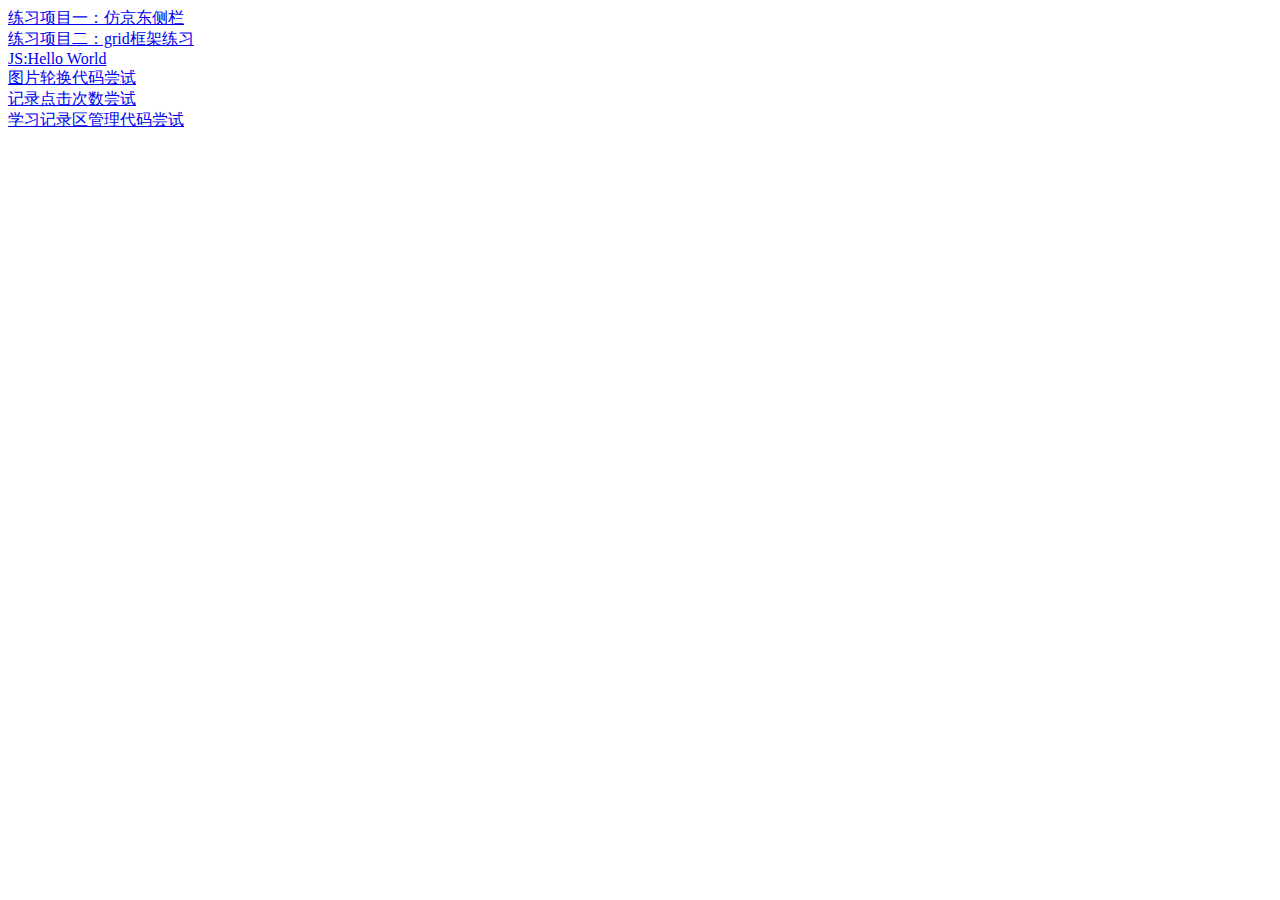
<file: list.html>
<!DOCTYPE html>
<html lang="en">
<head>
    <meta charset="UTF-8">
    <title>学习过程练习代码列表</title>
</head>
<body>
<a href="../学习过程练习代码/初试仿京东栏目.html">练习项目一：仿京东侧栏</a><br>
<a href="../学习过程练习代码/项目寒假作业/项目寒假作业1框架.html">练习项目二：grid框架练习</a><br>
<a href="../学习过程练习代码/JS/Hello%20World.html">JS:Hello World</a><br>
<a href="../学习过程练习代码/JS/图片轮换代码尝试.html">图片轮换代码尝试</a><br>
<a href="../学习过程练习代码/JS/记录点击次数尝试.html">记录点击次数尝试</a><br>
<a href="../学习过程练习代码/JS/学习记录区管理代码尝试.html">学习记录区管理代码尝试</a>
</body>
</html>
</file>
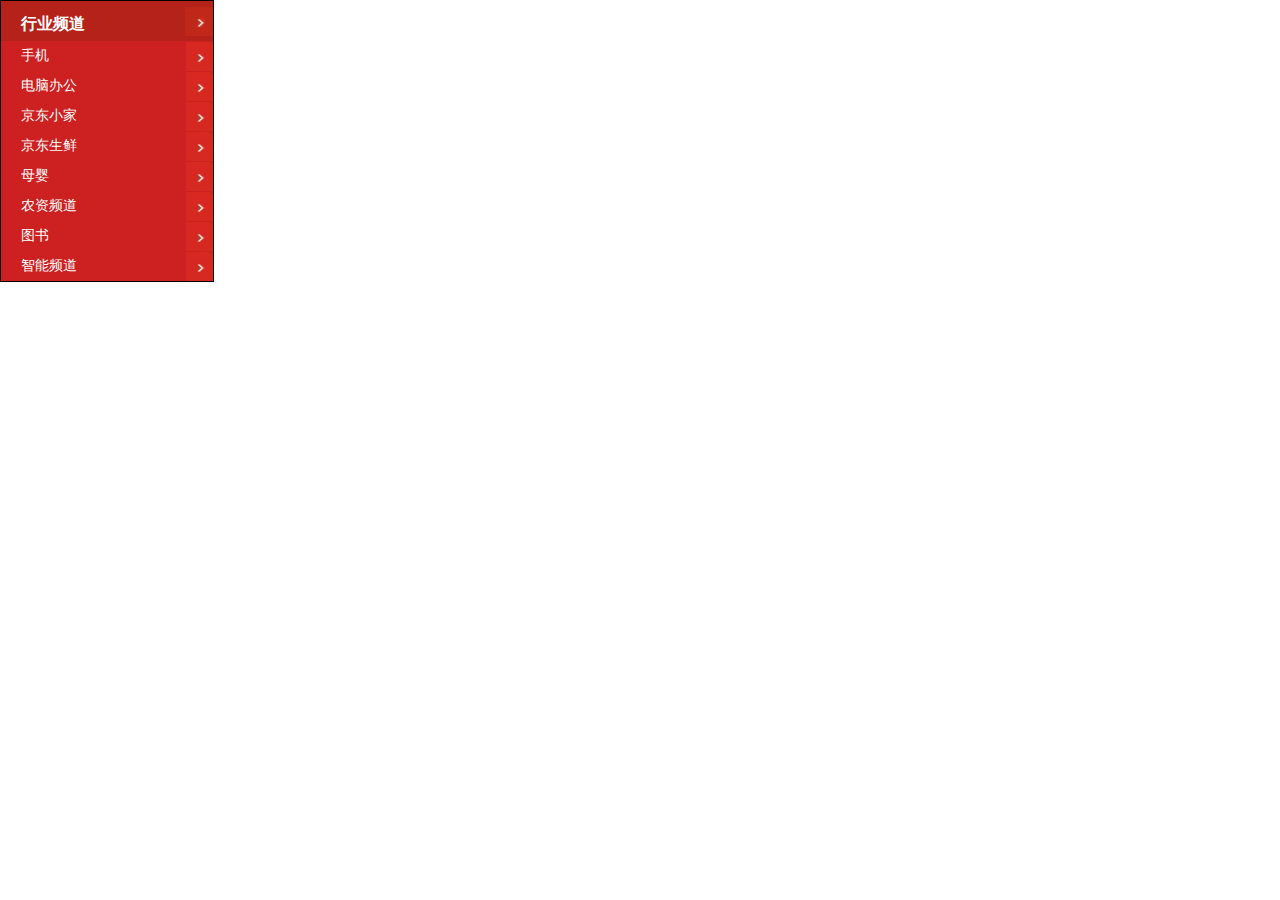
<file: 学习过程练习代码/初试仿京东栏目.html>
<!DOCTYPE html>
<html lang="en">
<head>
    <meta charset="UTF-8">
    <meta name="viewport" content="width=device-width, initial-scale=1.0">
    <title>初试仿京东侧栏</title>
<link rel="stylesheet" href="./初试仿京东栏目.css">
<style>
     *{
        margin:0;
        padding: 0 ;
    }
</style>
</head>
<body>
    <ul>
        <li id="top"><h3>行业频道</h3></li>
        <li>手机</li>
        <li>电脑办公</li>
        <li>京东小家</li>
        <li>京东生鲜</li>
        <li>母婴</li>
        <li>农资频道</li>
        <li>图书</li>
        <li>智能频道</li>
    </ul>
</body>
</html>
</file>
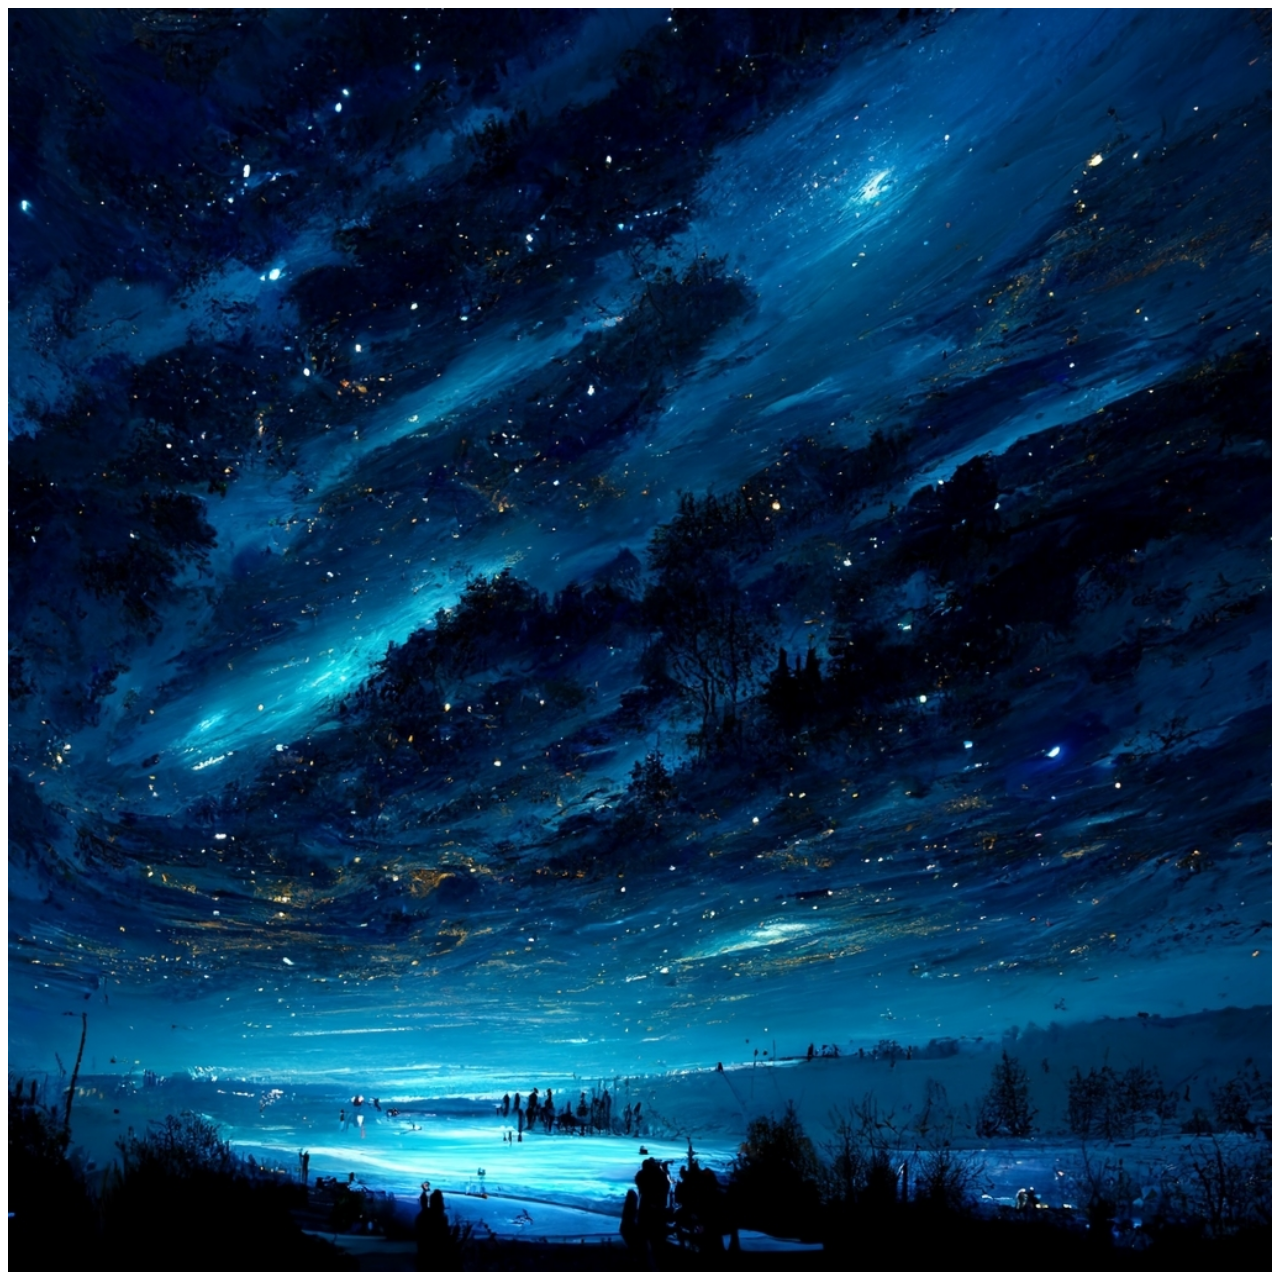
<file: 学习过程练习代码/JS/图片轮换代码尝试..html>
<!DOCTYPE html>
<html lang="en">
<head>
    <meta charset="UTF-8">
    <title>轮播图</title>
</head>
<script>
    /* 分析：
          1.在页面上使用img标签展示图片
          2.定义一个方法，修改图片对象的src属性
          3.定义一个定时器，每隔3秒调用方法一次
    */
    /*进一步思考：
          1.将此处的计时器增加可以记录用户点击图片的次数
          2.每次点击 number+1
          3.从而实现用户交互，即手动播放

     */
    //修改图片src属性
    var number =1;
    function test(){
        number++;
        if(number>4)
            number=1;
        var img =document.getElementById("img");
        img.src="img/img"+number+".jpg";
    }
    //定义定时器
    setInterval(test,3000)
</script>
<body>
<img id="img" src="img/img1.jpg"alt=""width="100%">
</body>
</html>
</file>
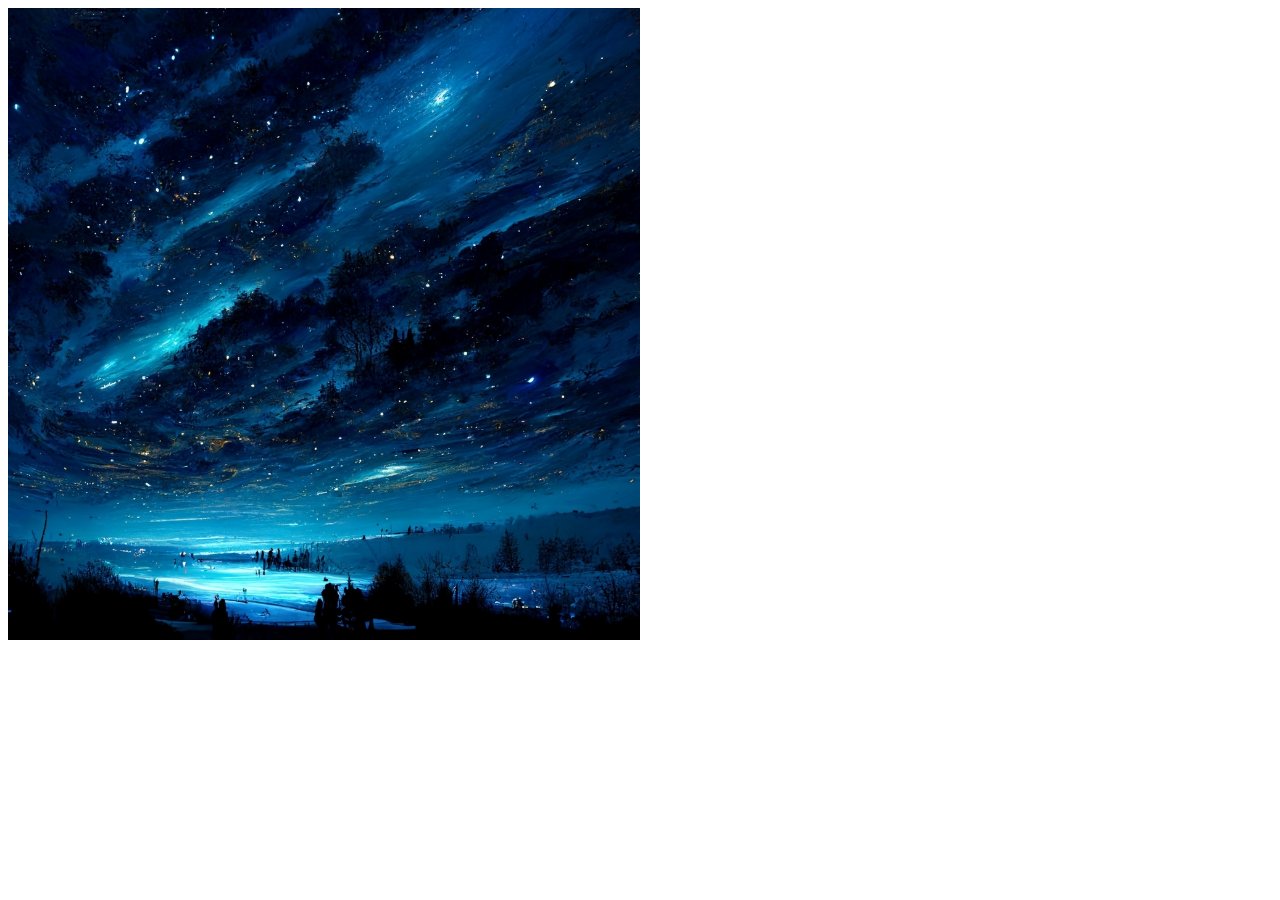
<file: 学习过程练习代码/JS/图片轮换的再尝试.html>
<!DOCTYPE html>
<html lang="en">
<head>
    <meta charset="UTF-8">
    <title>Title</title>
</head>
<script>
    //仍存在问题：触发imgPresentation有两个条件：1.每3秒触发一次 2.每点击触发一次
    //但用户实际使用时可能出现刚点击切换后又因为到3秒立马又切换了的情况
    function manual(){
        var number=0;
        number++;
        return number;
    }
    function auto(){
        var number=0;
        number++;
        return number;
    }
    var number=manual()+auto();
    function imgPresentation(){
        number=number%4+1;
        var img =document.getElementById("img");
        img.src="img/img"+number+".jpg";
    }
    //定义定时器
    setInterval(auto,3000);
    setInterval(imgPresentation,3000);
</script>
<body>
    <img id="img" src="img/img1.jpg"alt=""width="50%" onclick="manual();imgPresentation()">
</body>
</html>
</file>
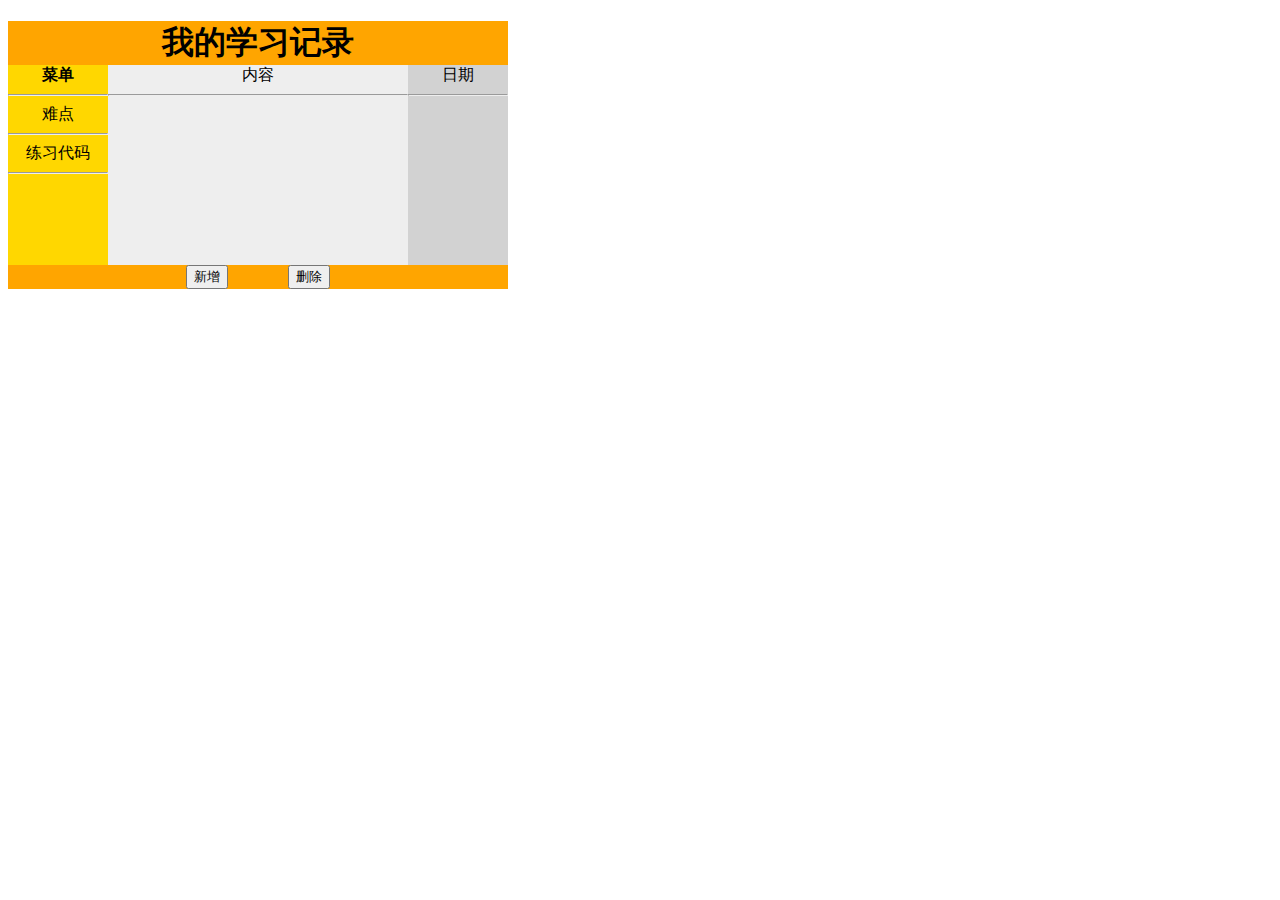
<file: 学习过程练习代码/JS/学习记录区管理代码尝试.html>
<!DOCTYPE html>
<html>
<head>
    <meta charset="utf-8">
    <title>布局尝试</title>
</head>
<script>
    /*可能会用到的：
               1.布局
               2.onclick触发函数
               3.增加和删除函数
               4.局部刷新
               5.排序
      目前已实现:
               布局
      难点：
               如何写新增、删除函数
               局部刷新如何实现？Ajax？
     */

</script>
<body>

<div id="container" style="width:500px">

    <div id="header" style="background-color:#FFA500;">
        <h1 style="margin-bottom:0;text-align: center">我的学习记录</h1></div>

    <div id="menu" style="background-color:#FFD700;height:200px;width:100px;float:left;text-align: center; ">
        <b>菜单<hr/></b>
        难点<hr/>
        练习代码<hr/>
    </div>
    <div id="content" style="background-color:#EEEEEE;height:200px;width:300px;float:left;text-align: center;">
        内容<hr/></div>
    <div id="right" style="background-color:#d2d2d2;height:200px;width:100px;float: right;text-align: center">
        日期<hr/></div>

    <div id="bool" style="background-color:#FFA500;clear:both;text-align:center;"><button>新增</button>&emsp;
        &emsp;
        &emsp;
        <button>删除</button></div>
</div>
</body>
</html>
</file>
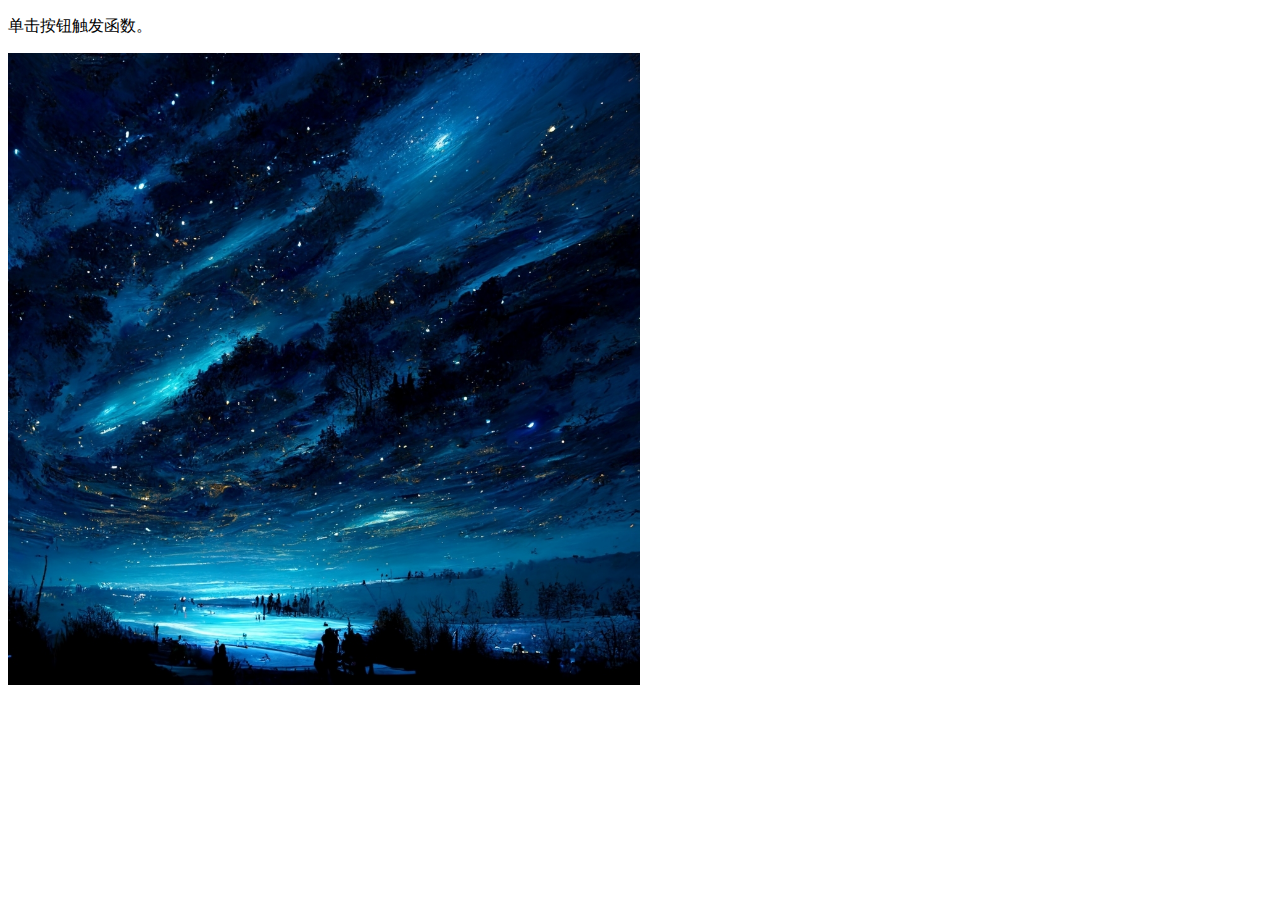
<file: 学习过程练习代码/JS/记录点击次数尝试.html>
<!DOCTYPE html>
<html lang="en">
<head>
    <meta charset="UTF-8">
    <title>记录点击次数</title>
</head>
<script>
  var number =1;
  function myFunction(){
    number++;
    if (number>4){
        number=1;
    }
    return number;
  }
  number=myFunction();
  function imgPresentation(){
      var img =document.getElementById("img");
      img.src="img/img"+number+".jpg";
  }
</script>
<body>
<p>单击按钮触发函数。</p>
<img src="img/img1.jpg" id="img" onclick="myFunction();imgPresentation()" width="50%" height="50%">
<p id="demo"></p>
</body>
</html>
</file>
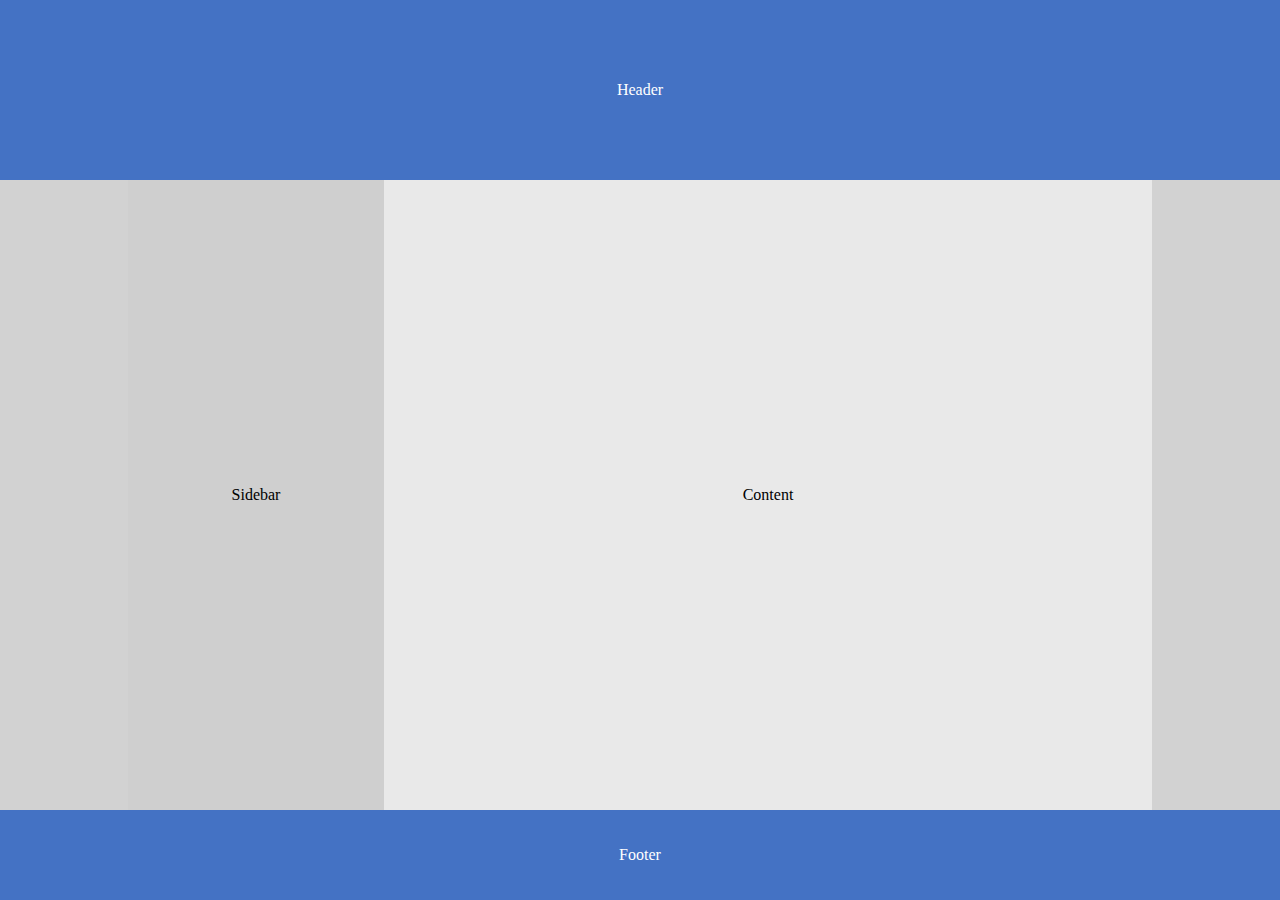
<file: 学习过程练习代码/项目寒假作业/项目寒假作业1框架.html>
<!DOCTYPE html>
<html lang="en">
<head>
    <meta charset="UTF-8">
    <meta name="viewport" content="width=device-width, initial-scale=1.0">
    <title>项目寒假作业</title>
</head>
<style>
    *{
        margin: 0;
        padding: 0;
        box-sizing: border-box;
        font-size: 1em;
        background-color: #d2d2d2;
    }
    #grid-container{
        height:100vh;
        display: grid;
        grid-template-columns: 10% 20% 60% 10%;
        
    }
    .grid-item{
        padding:1em;
        display: flex;
        align-items: center;
        justify-content: space-around;
        flex-direction: column;
    }
    #header
    {
        grid-column-start: 1;
        grid-column-end: 5;
        text-align: center;
        background-color: #4472c4;
        height: 20vh;
        color: white;
    }
    #sidebar
    {
        grid-column-start: 2;
        grid-column-end: 3;
        position:relative;
        text-align: center;
        background-color: #cfcfcf;
        height:70vh;
    }
    #content
    {
        grid-column-start: 3;
        grid-column-end: 4;
        position:relative;
        text-align: center;
        background-color: #e9e9e9;
        height:70vh;
    }
    #footer
    {
        grid-column-start: 1;
        grid-column-end: 5;
        position:relative;
        text-align: center;
        background-color: #4472c4;
        height:10vh;
        color: white;
    }
</style>
<body>
    <div id="grid-container">
        <div class="grid-item" id="header">Header</div>
        <div class="grid-item" id="sidebar">Sidebar</div>
        <div class="grid-item" id="content">Content</div>
        <div class="grid-item" id="footer">Footer</div>

    </div>
</body>
</html>
</file>
<file: 学习过程练习代码/初试仿京东栏目.css>
<style>
    *{
        margin:0;
        padding: 0 ;
    }
    ul{
        list-style: none;
        width:212px;
        border:1px solid black;
        margin:0;
        padding: 0;
    }
    li{
        cursor: pointer;
        height:30px;
        line-height:30px;
        color:white;
        font-size:14px;
        background: url(./mg.png)no-repeat 185px center;
        background-color:#cc2021;
        text-indent: 20px;
   
    }
    #top{
        height:40px;
        line-height: 45px;
        font-family: "宋体";
        background: url(./mg2.png)no-repeat 184px center;
        background-color: #b5221a;
    }
    
</style>
</file>
